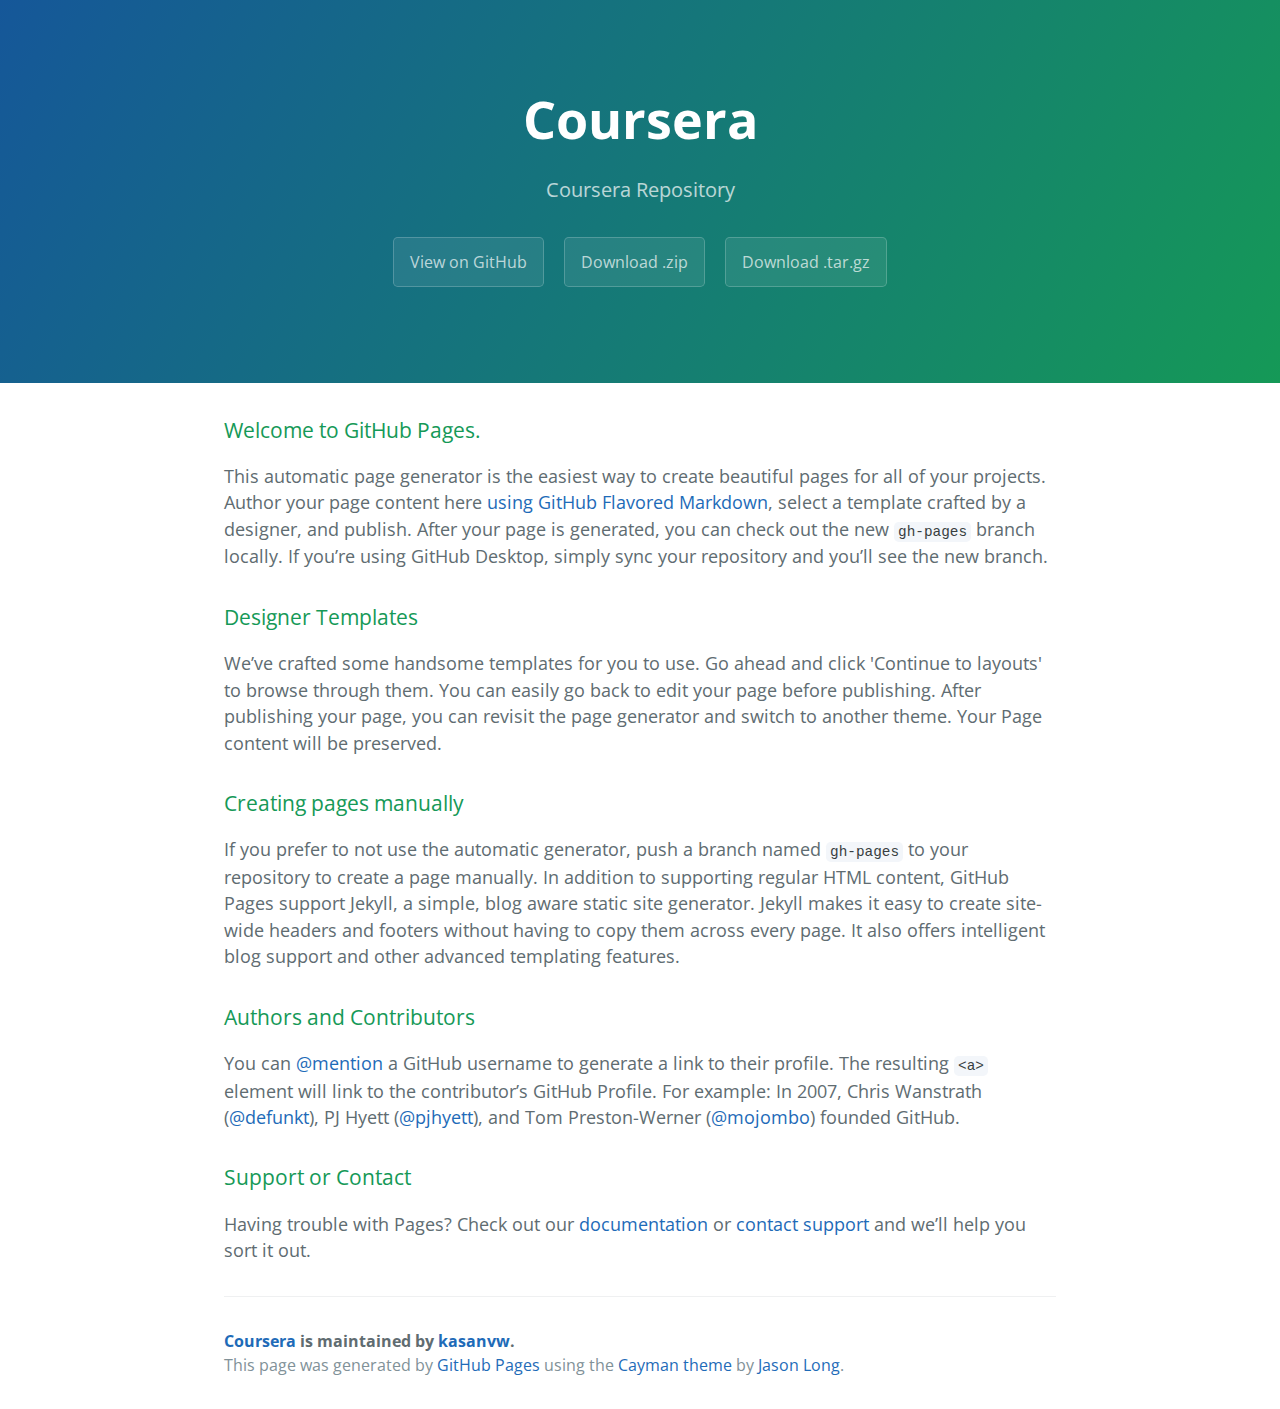
<file: index.html>
<!DOCTYPE html>
<html lang="en-us">
  <head>
    <meta charset="UTF-8">
    <title>Coursera by kasanvw</title>
    <meta name="viewport" content="width=device-width, initial-scale=1">
    <link rel="stylesheet" type="text/css" href="stylesheets/normalize.css" media="screen">
    <link href='https://fonts.googleapis.com/css?family=Open+Sans:400,700' rel='stylesheet' type='text/css'>
    <link rel="stylesheet" type="text/css" href="stylesheets/stylesheet.css" media="screen">
    <link rel="stylesheet" type="text/css" href="stylesheets/github-light.css" media="screen">
  </head>
  <body>
    <section class="page-header">
      <h1 class="project-name">Coursera</h1>
      <h2 class="project-tagline">Coursera Repository</h2>
      <a href="https://github.com/kasanvw/coursera" class="btn">View on GitHub</a>
      <a href="https://github.com/kasanvw/coursera/zipball/master" class="btn">Download .zip</a>
      <a href="https://github.com/kasanvw/coursera/tarball/master" class="btn">Download .tar.gz</a>
    </section>

    <section class="main-content">
      <h3>
<a id="welcome-to-github-pages" class="anchor" href="#welcome-to-github-pages" aria-hidden="true"><span aria-hidden="true" class="octicon octicon-link"></span></a>Welcome to GitHub Pages.</h3>

<p>This automatic page generator is the easiest way to create beautiful pages for all of your projects. Author your page content here <a href="https://guides.github.com/features/mastering-markdown/">using GitHub Flavored Markdown</a>, select a template crafted by a designer, and publish. After your page is generated, you can check out the new <code>gh-pages</code> branch locally. If you’re using GitHub Desktop, simply sync your repository and you’ll see the new branch.</p>

<h3>
<a id="designer-templates" class="anchor" href="#designer-templates" aria-hidden="true"><span aria-hidden="true" class="octicon octicon-link"></span></a>Designer Templates</h3>

<p>We’ve crafted some handsome templates for you to use. Go ahead and click 'Continue to layouts' to browse through them. You can easily go back to edit your page before publishing. After publishing your page, you can revisit the page generator and switch to another theme. Your Page content will be preserved.</p>

<h3>
<a id="creating-pages-manually" class="anchor" href="#creating-pages-manually" aria-hidden="true"><span aria-hidden="true" class="octicon octicon-link"></span></a>Creating pages manually</h3>

<p>If you prefer to not use the automatic generator, push a branch named <code>gh-pages</code> to your repository to create a page manually. In addition to supporting regular HTML content, GitHub Pages support Jekyll, a simple, blog aware static site generator. Jekyll makes it easy to create site-wide headers and footers without having to copy them across every page. It also offers intelligent blog support and other advanced templating features.</p>

<h3>
<a id="authors-and-contributors" class="anchor" href="#authors-and-contributors" aria-hidden="true"><span aria-hidden="true" class="octicon octicon-link"></span></a>Authors and Contributors</h3>

<p>You can <a href="https://help.github.com/articles/basic-writing-and-formatting-syntax/#mentioning-users-and-teams" class="user-mention">@mention</a> a GitHub username to generate a link to their profile. The resulting <code>&lt;a&gt;</code> element will link to the contributor’s GitHub Profile. For example: In 2007, Chris Wanstrath (<a href="https://github.com/defunkt" class="user-mention">@defunkt</a>), PJ Hyett (<a href="https://github.com/pjhyett" class="user-mention">@pjhyett</a>), and Tom Preston-Werner (<a href="https://github.com/mojombo" class="user-mention">@mojombo</a>) founded GitHub.</p>

<h3>
<a id="support-or-contact" class="anchor" href="#support-or-contact" aria-hidden="true"><span aria-hidden="true" class="octicon octicon-link"></span></a>Support or Contact</h3>

<p>Having trouble with Pages? Check out our <a href="https://help.github.com/pages">documentation</a> or <a href="https://github.com/contact">contact support</a> and we’ll help you sort it out.</p>

      <footer class="site-footer">
        <span class="site-footer-owner"><a href="https://github.com/kasanvw/coursera">Coursera</a> is maintained by <a href="https://github.com/kasanvw">kasanvw</a>.</span>

        <span class="site-footer-credits">This page was generated by <a href="https://pages.github.com">GitHub Pages</a> using the <a href="https://github.com/jasonlong/cayman-theme">Cayman theme</a> by <a href="https://twitter.com/jasonlong">Jason Long</a>.</span>
      </footer>

    </section>

  
  </body>
</html>
</file>
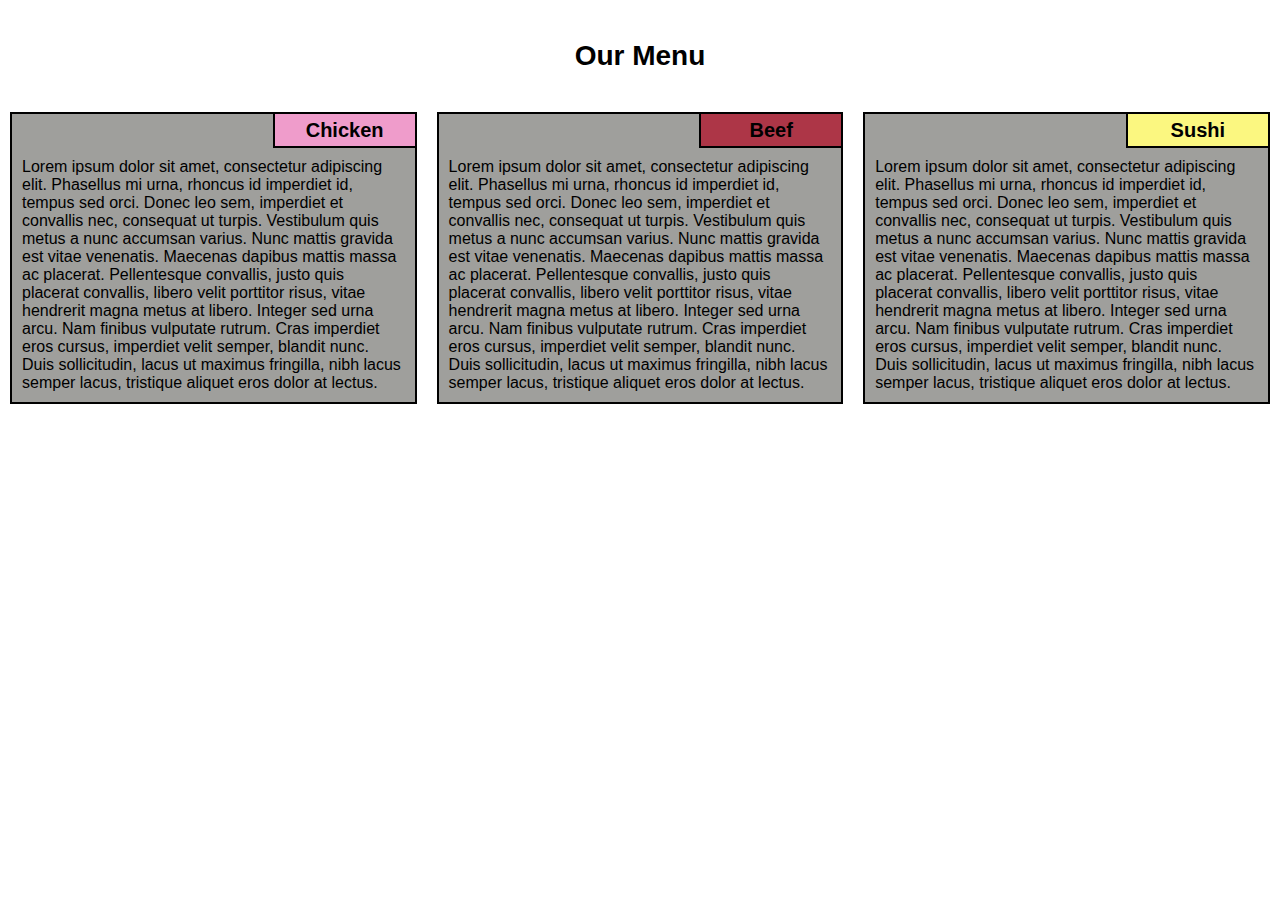
<file: module2-solution/index.html>
<!DOCTYPE html>
<html>
<!-- Assignment Solution for Module 2 -->
<!-- Written By Paul Ruddock -->

<head>
    <meta charset="UTF-8">
    <meta name="viewport" content="width=device-width, initial-scale=1">
    <link rel="stylesheet" href="css/style.css">
    <title>Assignment Solution for Module 2</title>
</head>

<body>
    <h1>Our Menu</h1>
    <div class="row">
        <div class="col-lg-4 col-md-6">
            <div class="menu-section">
                <h3 class="chicken">Chicken</h3>
                <p class="clear">Lorem ipsum dolor sit amet, consectetur adipiscing elit. Phasellus mi urna, rhoncus id imperdiet id, tempus sed orci. Donec leo sem, imperdiet et convallis nec, consequat ut turpis. Vestibulum quis metus a nunc accumsan varius. Nunc mattis gravida est vitae venenatis. Maecenas dapibus mattis massa ac placerat. Pellentesque convallis, justo quis placerat convallis, libero velit porttitor risus, vitae hendrerit magna metus at libero. Integer sed urna arcu. Nam finibus vulputate rutrum. Cras imperdiet eros cursus, imperdiet velit semper, blandit nunc. Duis sollicitudin, lacus ut maximus fringilla, nibh lacus semper lacus, tristique aliquet eros dolor at lectus.</p>
            </div>
        </div>
        <div class="col-lg-4 col-md-6">
            <div class="menu-section">
                <h3 class="beef">Beef</h3>
                <p class="clear">Lorem ipsum dolor sit amet, consectetur adipiscing elit. Phasellus mi urna, rhoncus id imperdiet id, tempus sed orci. Donec leo sem, imperdiet et convallis nec, consequat ut turpis. Vestibulum quis metus a nunc accumsan varius. Nunc mattis gravida est vitae venenatis. Maecenas dapibus mattis massa ac placerat. Pellentesque convallis, justo quis placerat convallis, libero velit porttitor risus, vitae hendrerit magna metus at libero. Integer sed urna arcu. Nam finibus vulputate rutrum. Cras imperdiet eros cursus, imperdiet velit semper, blandit nunc. Duis sollicitudin, lacus ut maximus fringilla, nibh lacus semper lacus, tristique aliquet eros dolor at lectus.</p>
            </div>
        </div>
        <div class="col-lg-4 col-md-12">
            <div class="menu-section">
                <h3 class="sushi">Sushi</h3>
                <p class="clear">Lorem ipsum dolor sit amet, consectetur adipiscing elit. Phasellus mi urna, rhoncus id imperdiet id, tempus sed orci. Donec leo sem, imperdiet et convallis nec, consequat ut turpis. Vestibulum quis metus a nunc accumsan varius. Nunc mattis gravida est vitae venenatis. Maecenas dapibus mattis massa ac placerat. Pellentesque convallis, justo quis placerat convallis, libero velit porttitor risus, vitae hendrerit magna metus at libero. Integer sed urna arcu. Nam finibus vulputate rutrum. Cras imperdiet eros cursus, imperdiet velit semper, blandit nunc. Duis sollicitudin, lacus ut maximus fringilla, nibh lacus semper lacus, tristique aliquet eros dolor at lectus.</p>
            </div>
        </div>
    </div>

</html>
</file>
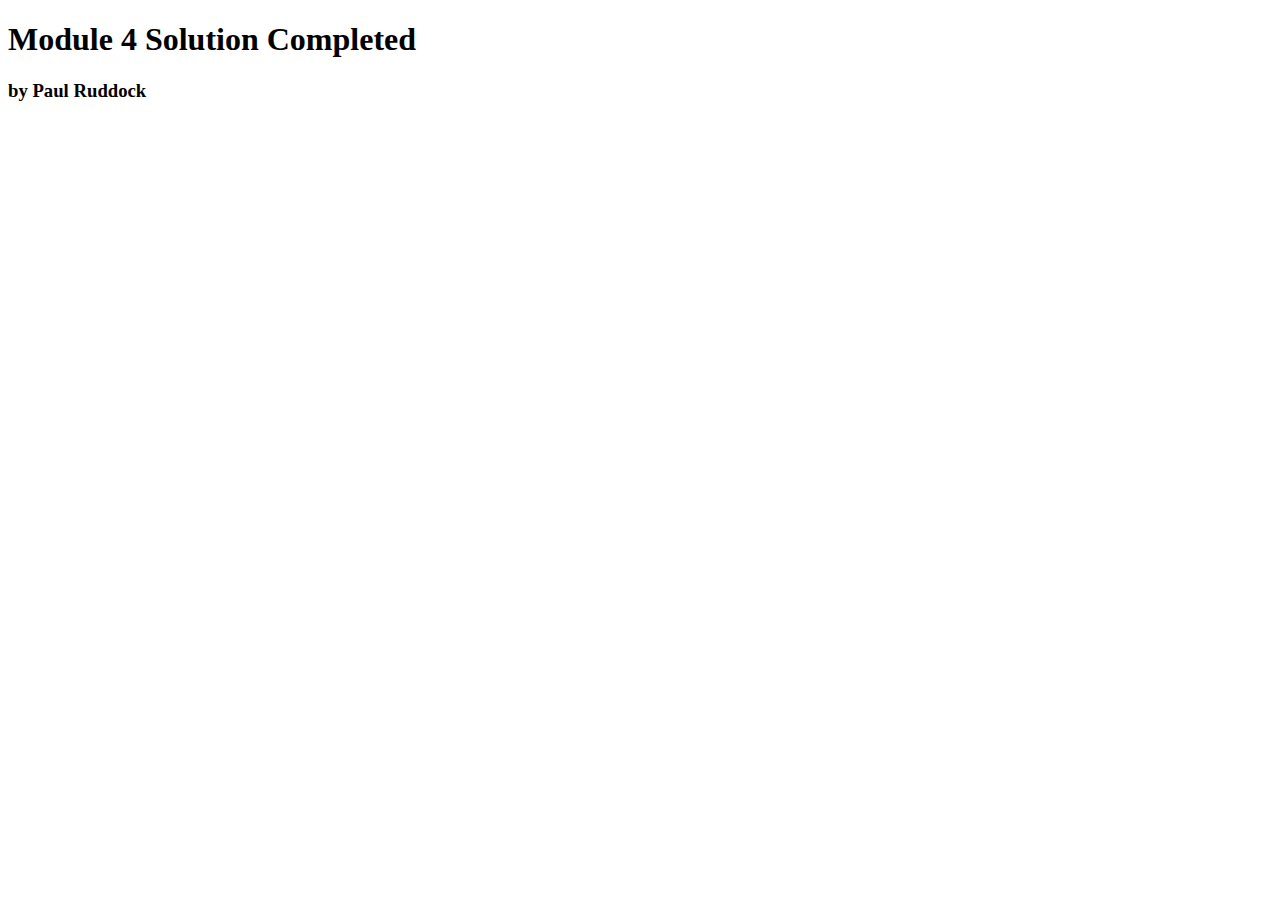
<file: module4-solution/index.html>
<!DOCTYPE html>
<html>
<head>
  <meta charset="utf-8">
  <title>Module 4 Solution Completed</title>
  <script>
    var names = []; // DO NOT REMOVE
  </script>
  <script src="js/SpeakHello.js"></script>
  <script src="js/SpeakGoodBye.js"></script>
  <script src="js/script.js"></script>
</head>
<body>
  <h1>Module 4 Solution Completed</h1>
  <h3>by Paul Ruddock</h3>
</body>
</html>
</file>
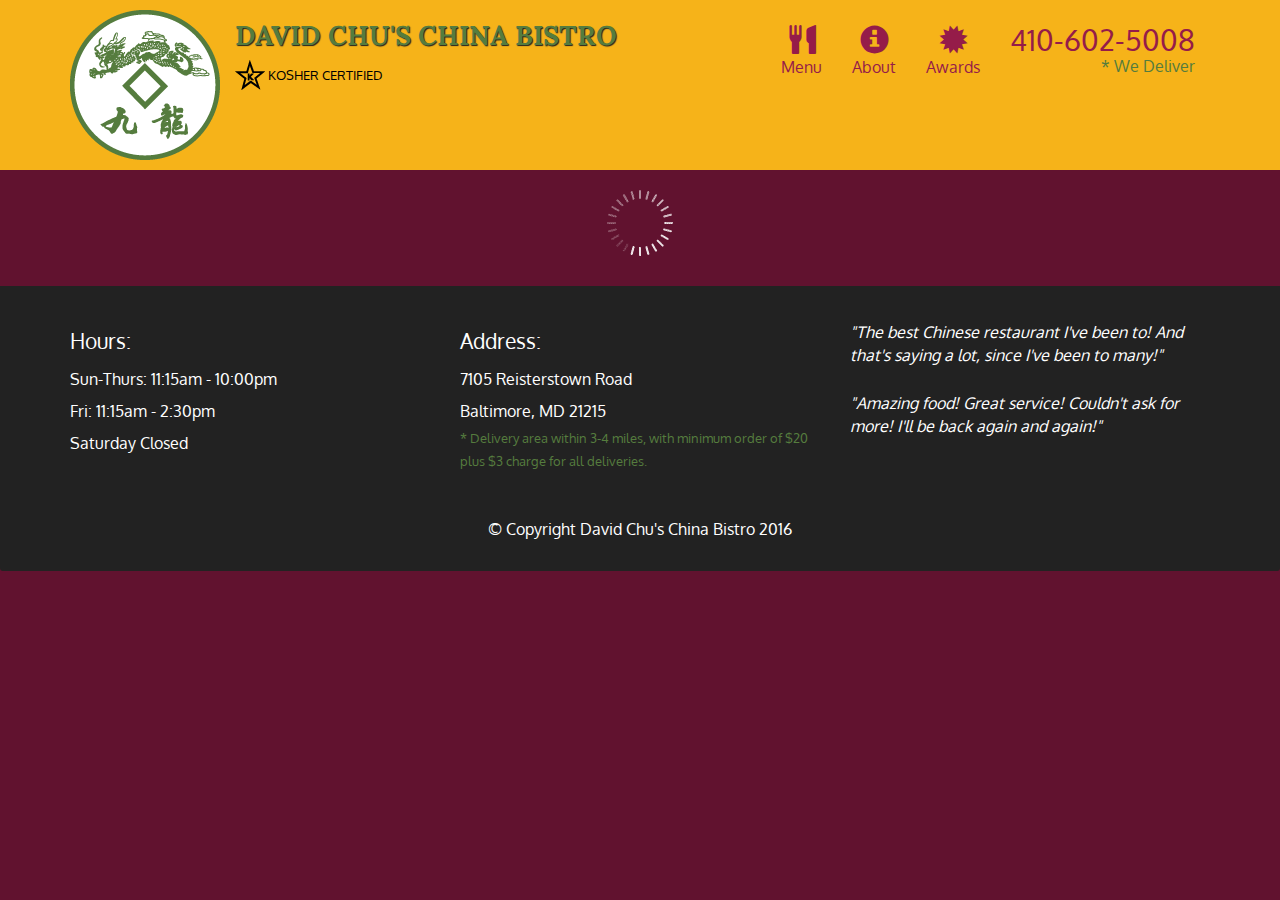
<file: module5-solution/index.html>
<!doctype html>
<html lang="en">
  <head>
    <meta charset="utf-8">
    <meta http-equiv="X-UA-Compatible" content="IE=edge">
    <meta name="viewport" content="width=device-width, initial-scale=1">
    <title>David Chu's China Bistro</title>
    <link rel="stylesheet" href="css/bootstrap.min.css">
    <link rel="stylesheet" href="css/styles.css">
    <link href='https://fonts.googleapis.com/css?family=Oxygen:400,300,700' rel='stylesheet' type='text/css'>
    <link href='https://fonts.googleapis.com/css?family=Lora' rel='stylesheet' type='text/css'>
  </head>
<body>
  <header>
    <nav id="header-nav" class="navbar navbar-default">
      <div class="container">
        <div class="navbar-header">
          <a href="index.html" class="pull-left visible-md visible-lg">
            <div id="logo-img" alt="Logo image"></div>
          </a>

          <div class="navbar-brand">
            <a href="index.html"><h1>David Chu's China Bistro</h1></a>
            <p>
              <img src="images/star-k-logo.png" alt="Kosher certification">
              <span>Kosher Certified</span>
            </p>
          </div>

          <button id="navbarToggle" type="button" class="navbar-toggle collapsed" data-toggle="collapse" data-target="#collapsable-nav" aria-expanded="false">
            <span class="sr-only">Toggle navigation</span>
            <span class="icon-bar"></span>
            <span class="icon-bar"></span>
            <span class="icon-bar"></span>
          </button>
        </div>
        
        <div id="collapsable-nav" class="collapse navbar-collapse">
           <ul id="nav-list" class="nav navbar-nav navbar-right">
            <li id="navHomeButton" class="visible-xs active">
              <a href="index.html">
                <span class="glyphicon glyphicon-home"></span> Home</a>
            </li>
            <li id="navMenuButton">
              <a href="#" onclick="$dc.loadMenuCategories();">
                <span class="glyphicon glyphicon-cutlery"></span><br class="hidden-xs"> Menu</a>
            </li>
            <li>
              <a href="#">
                <span class="glyphicon glyphicon-info-sign"></span><br class="hidden-xs"> About</a>
            </li>
            <li>
              <a href="#">
                <span class="glyphicon glyphicon-certificate"></span><br class="hidden-xs"> Awards</a>
            </li>
            <li id="phone" class="hidden-xs">
              <a href="tel:410-602-5008">
                <span>410-602-5008</span></a><div>* We Deliver</div>
            </li>
          </ul><!-- #nav-list -->
        </div><!-- .collapse .navbar-collapse -->
      </div><!-- .container -->
    </nav><!-- #header-nav -->
  </header>

  <div id="call-btn" class="visible-xs">
    <a class="btn" href="tel:410-602-5008">
    <span class="glyphicon glyphicon-earphone"></span>
    410-602-5008
    </a>
  </div>
  <div id="xs-deliver" class="text-center visible-xs">* We Deliver</div>

  <div id="main-content" class="container"></div>

  <footer class="panel-footer">
    <div class="container">
      <div class="row">
        <section id="hours" class="col-sm-4">
          <span>Hours:</span><br>
          Sun-Thurs: 11:15am - 10:00pm<br>
          Fri: 11:15am - 2:30pm<br>
          Saturday Closed
          <hr class="visible-xs">
        </section>
        <section id="address" class="col-sm-4">
          <span>Address:</span><br>
          7105 Reisterstown Road<br>
          Baltimore, MD 21215
          <p>* Delivery area within 3-4 miles, with minimum order of $20 plus $3 charge for all deliveries.</p>
          <hr class="visible-xs">
        </section>
        <section id="testimonials" class="col-sm-4">
          <p>"The best Chinese restaurant I've been to! And that's saying a lot, since I've been to many!"</p>
          <p>"Amazing food! Great service! Couldn't ask for more! I'll be back again and again!"</p>
        </section>
      </div>
      <div class="text-center">&copy; Copyright David Chu's China Bistro 2016</div>
    </div>
  </footer>

  <!-- jQuery (Bootstrap JS plugins depend on it) -->
  <script src="js/jquery-2.1.4.min.js"></script>
  <script src="js/bootstrap.min.js"></script>
  <script src="js/ajax-utils.js"></script>
  <script src="js/script.js"></script>
</body>
</html>
</file>
<file: stylesheets/stylesheet.css>
* {
  box-sizing: border-box; }

body {
  padding: 0;
  margin: 0;
  font-family: "Open Sans", "Helvetica Neue", Helvetica, Arial, sans-serif;
  font-size: 16px;
  line-height: 1.5;
  color: #606c71; }

a {
  color: #1e6bb8;
  text-decoration: none; }
  a:hover {
    text-decoration: underline; }

.btn {
  display: inline-block;
  margin-bottom: 1rem;
  color: rgba(255, 255, 255, 0.7);
  background-color: rgba(255, 255, 255, 0.08);
  border-color: rgba(255, 255, 255, 0.2);
  border-style: solid;
  border-width: 1px;
  border-radius: 0.3rem;
  transition: color 0.2s, background-color 0.2s, border-color 0.2s; }
  .btn + .btn {
    margin-left: 1rem; }

.btn:hover {
  color: rgba(255, 255, 255, 0.8);
  text-decoration: none;
  background-color: rgba(255, 255, 255, 0.2);
  border-color: rgba(255, 255, 255, 0.3); }

@media screen and (min-width: 64em) {
  .btn {
    padding: 0.75rem 1rem; } }

@media screen and (min-width: 42em) and (max-width: 64em) {
  .btn {
    padding: 0.6rem 0.9rem;
    font-size: 0.9rem; } }

@media screen and (max-width: 42em) {
  .btn {
    display: block;
    width: 100%;
    padding: 0.75rem;
    font-size: 0.9rem; }
    .btn + .btn {
      margin-top: 1rem;
      margin-left: 0; } }

.page-header {
  color: #fff;
  text-align: center;
  background-color: #159957;
  background-image: linear-gradient(120deg, #155799, #159957); }

@media screen and (min-width: 64em) {
  .page-header {
    padding: 5rem 6rem; } }

@media screen and (min-width: 42em) and (max-width: 64em) {
  .page-header {
    padding: 3rem 4rem; } }

@media screen and (max-width: 42em) {
  .page-header {
    padding: 2rem 1rem; } }

.project-name {
  margin-top: 0;
  margin-bottom: 0.1rem; }

@media screen and (min-width: 64em) {
  .project-name {
    font-size: 3.25rem; } }

@media screen and (min-width: 42em) and (max-width: 64em) {
  .project-name {
    font-size: 2.25rem; } }

@media screen and (max-width: 42em) {
  .project-name {
    font-size: 1.75rem; } }

.project-tagline {
  margin-bottom: 2rem;
  font-weight: normal;
  opacity: 0.7; }

@media screen and (min-width: 64em) {
  .project-tagline {
    font-size: 1.25rem; } }

@media screen and (min-width: 42em) and (max-width: 64em) {
  .project-tagline {
    font-size: 1.15rem; } }

@media screen and (max-width: 42em) {
  .project-tagline {
    font-size: 1rem; } }

.main-content :first-child {
  margin-top: 0; }
.main-content img {
  max-width: 100%; }
.main-content h1, .main-content h2, .main-content h3, .main-content h4, .main-content h5, .main-content h6 {
  margin-top: 2rem;
  margin-bottom: 1rem;
  font-weight: normal;
  color: #159957; }
.main-content p {
  margin-bottom: 1em; }
.main-content code {
  padding: 2px 4px;
  font-family: Consolas, "Liberation Mono", Menlo, Courier, monospace;
  font-size: 0.9rem;
  color: #383e41;
  background-color: #f3f6fa;
  border-radius: 0.3rem; }
.main-content pre {
  padding: 0.8rem;
  margin-top: 0;
  margin-bottom: 1rem;
  font: 1rem Consolas, "Liberation Mono", Menlo, Courier, monospace;
  color: #567482;
  word-wrap: normal;
  background-color: #f3f6fa;
  border: solid 1px #dce6f0;
  border-radius: 0.3rem; }
  .main-content pre > code {
    padding: 0;
    margin: 0;
    font-size: 0.9rem;
    color: #567482;
    word-break: normal;
    white-space: pre;
    background: transparent;
    border: 0; }
.main-content .highlight {
  margin-bottom: 1rem; }
  .main-content .highlight pre {
    margin-bottom: 0;
    word-break: normal; }
.main-content .highlight pre, .main-content pre {
  padding: 0.8rem;
  overflow: auto;
  font-size: 0.9rem;
  line-height: 1.45;
  border-radius: 0.3rem; }
.main-content pre code, .main-content pre tt {
  display: inline;
  max-width: initial;
  padding: 0;
  margin: 0;
  overflow: initial;
  line-height: inherit;
  word-wrap: normal;
  background-color: transparent;
  border: 0; }
  .main-content pre code:before, .main-content pre code:after, .main-content pre tt:before, .main-content pre tt:after {
    content: normal; }
.main-content ul, .main-content ol {
  margin-top: 0; }
.main-content blockquote {
  padding: 0 1rem;
  margin-left: 0;
  color: #819198;
  border-left: 0.3rem solid #dce6f0; }
  .main-content blockquote > :first-child {
    margin-top: 0; }
  .main-content blockquote > :last-child {
    margin-bottom: 0; }
.main-content table {
  display: block;
  width: 100%;
  overflow: auto;
  word-break: normal;
  word-break: keep-all; }
  .main-content table th {
    font-weight: bold; }
  .main-content table th, .main-content table td {
    padding: 0.5rem 1rem;
    border: 1px solid #e9ebec; }
.main-content dl {
  padding: 0; }
  .main-content dl dt {
    padding: 0;
    margin-top: 1rem;
    font-size: 1rem;
    font-weight: bold; }
  .main-content dl dd {
    padding: 0;
    margin-bottom: 1rem; }
.main-content hr {
  height: 2px;
  padding: 0;
  margin: 1rem 0;
  background-color: #eff0f1;
  border: 0; }

@media screen and (min-width: 64em) {
  .main-content {
    max-width: 64rem;
    padding: 2rem 6rem;
    margin: 0 auto;
    font-size: 1.1rem; } }

@media screen and (min-width: 42em) and (max-width: 64em) {
  .main-content {
    padding: 2rem 4rem;
    font-size: 1.1rem; } }

@media screen and (max-width: 42em) {
  .main-content {
    padding: 2rem 1rem;
    font-size: 1rem; } }

.site-footer {
  padding-top: 2rem;
  margin-top: 2rem;
  border-top: solid 1px #eff0f1; }

.site-footer-owner {
  display: block;
  font-weight: bold; }

.site-footer-credits {
  color: #819198; }

@media screen and (min-width: 64em) {
  .site-footer {
    font-size: 1rem; } }

@media screen and (min-width: 42em) and (max-width: 64em) {
  .site-footer {
    font-size: 1rem; } }

@media screen and (max-width: 42em) {
  .site-footer {
    font-size: 0.9rem; } }
</file>
<file: stylesheets/github-light.css>
/*
The MIT License (MIT)

Copyright (c) 2016 GitHub, Inc.

Permission is hereby granted, free of charge, to any person obtaining a copy
of this software and associated documentation files (the "Software"), to deal
in the Software without restriction, including without limitation the rights
to use, copy, modify, merge, publish, distribute, sublicense, and/or sell
copies of the Software, and to permit persons to whom the Software is
furnished to do so, subject to the following conditions:

The above copyright notice and this permission notice shall be included in all
copies or substantial portions of the Software.

THE SOFTWARE IS PROVIDED "AS IS", WITHOUT WARRANTY OF ANY KIND, EXPRESS OR
IMPLIED, INCLUDING BUT NOT LIMITED TO THE WARRANTIES OF MERCHANTABILITY,
FITNESS FOR A PARTICULAR PURPOSE AND NONINFRINGEMENT. IN NO EVENT SHALL THE
AUTHORS OR COPYRIGHT HOLDERS BE LIABLE FOR ANY CLAIM, DAMAGES OR OTHER
LIABILITY, WHETHER IN AN ACTION OF CONTRACT, TORT OR OTHERWISE, ARISING FROM,
OUT OF OR IN CONNECTION WITH THE SOFTWARE OR THE USE OR OTHER DEALINGS IN THE
SOFTWARE.

*/

.pl-c /* comment */ {
  color: #969896;
}

.pl-c1 /* constant, variable.other.constant, support, meta.property-name, support.constant, support.variable, meta.module-reference, markup.raw, meta.diff.header */,
.pl-s .pl-v /* string variable */ {
  color: #0086b3;
}

.pl-e /* entity */,
.pl-en /* entity.name */ {
  color: #795da3;
}

.pl-smi /* variable.parameter.function, storage.modifier.package, storage.modifier.import, storage.type.java, variable.other */,
.pl-s .pl-s1 /* string source */ {
  color: #333;
}

.pl-ent /* entity.name.tag */ {
  color: #63a35c;
}

.pl-k /* keyword, storage, storage.type */ {
  color: #a71d5d;
}

.pl-s /* string */,
.pl-pds /* punctuation.definition.string, string.regexp.character-class */,
.pl-s .pl-pse .pl-s1 /* string punctuation.section.embedded source */,
.pl-sr /* string.regexp */,
.pl-sr .pl-cce /* string.regexp constant.character.escape */,
.pl-sr .pl-sre /* string.regexp source.ruby.embedded */,
.pl-sr .pl-sra /* string.regexp string.regexp.arbitrary-repitition */ {
  color: #183691;
}

.pl-v /* variable */ {
  color: #ed6a43;
}

.pl-id /* invalid.deprecated */ {
  color: #b52a1d;
}

.pl-ii /* invalid.illegal */ {
  color: #f8f8f8;
  background-color: #b52a1d;
}

.pl-sr .pl-cce /* string.regexp constant.character.escape */ {
  font-weight: bold;
  color: #63a35c;
}

.pl-ml /* markup.list */ {
  color: #693a17;
}

.pl-mh /* markup.heading */,
.pl-mh .pl-en /* markup.heading entity.name */,
.pl-ms /* meta.separator */ {
  font-weight: bold;
  color: #1d3e81;
}

.pl-mq /* markup.quote */ {
  color: #008080;
}

.pl-mi /* markup.italic */ {
  font-style: italic;
  color: #333;
}

.pl-mb /* markup.bold */ {
  font-weight: bold;
  color: #333;
}

.pl-md /* markup.deleted, meta.diff.header.from-file */ {
  color: #bd2c00;
  background-color: #ffecec;
}

.pl-mi1 /* markup.inserted, meta.diff.header.to-file */ {
  color: #55a532;
  background-color: #eaffea;
}

.pl-mdr /* meta.diff.range */ {
  font-weight: bold;
  color: #795da3;
}

.pl-mo /* meta.output */ {
  color: #1d3e81;
}
</file>
<file: module2-solution/css/style.css>
/* 
    Assignment Solution for Module 2
    Written By Paul Ruddock
*/


/********** Base styles **********/

* {
    box-sizing: border-box;
    margin: 0;
    font-family: helvetica;
    font-size: 1em;
}

h1 {
    margin-top: 40px;
    margin-bottom: 30px;
    text-align: center;
    font-size: 1.75em;
}

h3 {
    margin-top: -2px;
    margin-right: -2px;
    height: 36px;
    width: 144px;
    border: 2px solid black;
    text-align: center;
    padding: 5px;
    float: right;
    font-size: 1.25em;
}

h3.chicken {
    background-color: #EF9CCB;
}

h3.beef {
    background-color: #AD3647;
}

h3.sushi {
    background-color: #FBF780;
}

div.menu-section {
    min-height: 200px;
    background-color: #9F9F9C;
    border: 2px solid black;
    margin-left: 10px;
    margin-top: 10px;
    margin-right: 10px;
    margin-bottom: 10px;
}

p {
    padding: 10px;
    overflow: hidden;
}


/* Simple Responsive Framework. */

.row {
    width: 100%;
}

.clear {
    clear: right;
}


/********** Large devices only **********/

@media (min-width: 992px) {
    .col-lg-1,
    .col-lg-2,
    .col-lg-3,
    .col-lg-4,
    .col-lg-5,
    .col-lg-6,
    .col-lg-7,
    .col-lg-8,
    .col-lg-9,
    .col-lg-10,
    .col-lg-11,
    .col-lg-12 {
        float: left;
    }
    .col-lg-1 {
        width: 8.33%;
    }
    .col-lg-2 {
        width: 16.66%;
    }
    .col-lg-3 {
        width: 25%;
    }
    .col-lg-4 {
        width: 33.33%;
    }
    .col-lg-5 {
        width: 41.66%;
    }
    .col-lg-6 {
        width: 50%;
    }
    .col-lg-7 {
        width: 58.33%;
    }
    .col-lg-8 {
        width: 66.66%;
    }
    .col-lg-9 {
        width: 74.99%;
    }
    .col-lg-10 {
        width: 83.33%;
    }
    .col-lg-11 {
        width: 91.66%;
    }
    .col-lg-12 {
        width: 100%;
    }
}


/********** Medium devices only **********/

@media (min-width: 768px) and (max-width: 991px) {
    .col-md-1,
    .col-md-2,
    .col-md-3,
    .col-md-4,
    .col-md-5,
    .col-md-6,
    .col-md-7,
    .col-md-8,
    .col-md-9,
    .col-md-10,
    .col-md-11,
    .col-md-12 {
        float: left;
    }
    .col-md-1 {
        width: 8.33%;
    }
    .col-md-2 {
        width: 16.66%;
    }
    .col-md-3 {
        width: 25%;
    }
    .col-md-4 {
        width: 33.33%;
    }
    .col-md-5 {
        width: 41.66%;
    }
    .col-md-6 {
        width: 50%;
    }
    .col-md-7 {
        width: 58.33%;
    }
    .col-md-8 {
        width: 66.66%;
    }
    .col-md-9 {
        width: 74.99%;
    }
    .col-md-10 {
        width: 83.33%;
    }
    .col-md-11 {
        width: 91.66%;
    }
    .col-md-12 {
        width: 100%;
    }
}
</file>
<file: module5-solution/css/styles.css>
body {
  font-size: 16px;
  color: #fff;
  background-color: #61122f;
  font-family: 'Oxygen', sans-serif;
}

/** HEADER **/
#header-nav {
  background-color: #f6b319;
  border-radius: 0;
  border: 0;
}

#logo-img {
  background: url('../images/restaurant-logo_large.png') no-repeat;
  width: 150px;
  height: 150px;
  margin: 10px 15px 10px 0;
}

.navbar-brand {
  padding-top: 25px;
}
.navbar-brand h1 { /* Restaurant name */
  font-family: 'Lora', serif;
  color: #557c3e;
  font-size: 1.5em;
  text-transform: uppercase;
  font-weight: bold;
  text-shadow: 1px 1px 1px #222;
  margin-top: 0;
  margin-bottom: 0;
  line-height: .75;
}
.navbar-brand a:hover, .navbar-brand a:focus {
  text-decoration: none;
}
.navbar-brand p { /* Kosher cert */
  color: #000;
  text-transform: uppercase;
  font-size: .7em;
  margin-top: 15px;
}
.navbar-brand p span { /* Star-K */
  vertical-align: middle;
}

#nav-list {
  margin-top: 10px;
}
#nav-list a {
  color: #951C49;
  text-align: center;
}
#nav-list a:hover {
  background: #E7E7E7;
}
#nav-list a span {
  font-size: 1.8em;
}

#phone {
  margin-top: 5px;
}
#phone a { /* Phone number */
  text-align: right;
  padding-bottom: 0;
}
#phone div { /* We Deliver */
  color: #557c3e;
  text-align: right;
  padding-right: 15px;
}

.navbar-header button.navbar-toggle, .navbar-header .icon-bar {
  border: 1px solid #61122f;
}
.navbar-header button.navbar-toggle {
  clear: both;
  margin-top: -30px;
}
/* END HEADER */

/* FOOTER */
.panel-footer {
  margin-top: 30px;
  padding-top: 35px;
  padding-bottom: 30px;
  background-color: #222;
  border-top: 0;
}
.panel-footer div.row {
  margin-bottom: 35px;
}
#hours, #address {
  line-height: 2;
}
#hours > span, #address > span {
  font-size: 1.3em;
}
#address p {
  color: #557c3e;
  font-size: .8em;
  line-height: 1.8;
}
#testimonials {
  font-style: italic;
}
#testimonials p:nth-child(2) {
  margin-top: 25px;
}
/* END FOOTER */



/* HOME PAGE */
.container .jumbotron {
  box-shadow: 0 0 50px #3F0C1F;
  border: 2px solid #3F0C1F;
}

#menu-tile, #specials-tile, #map-tile {
  height: 250px;
  width: 100%;
  margin-bottom: 15px;
  position: relative;
  border: 2px solid #3F0C1F;
  overflow: hidden;
}
#menu-tile:hover, #specials-tile:hover, #map-tile:hover {
  box-shadow: 0 1px 5px 1px #cccccc;
}
#menu-tile {
  background: url('../images/menu-tile.jpg') no-repeat;
  background-position: center;
}
#specials-tile {
  background: url('../images/specials-tile.jpg') no-repeat;
  background-position: center;
}
#menu-tile span, #specials-tile span, #map-tile span {
  position: absolute;
  bottom: 0;
  right: 0;
  width: 100%;
  text-align: center;
  font-size: 1.6em;
  text-transform: uppercase;
  background-color: #000;
  color: #fff;
  opacity: .8;
}
/* END HOME PAGE */

/* MENU CATEGORIES PAGE */
.category-tile { 
  position: relative;
  border: 2px solid #3F0C1F;
  overflow: hidden;
  width: 200px;
  height: 200px;
  margin: 0 auto 15px;
}
.category-tile span {
  position: absolute;
  bottom: 0;
  right: 0;
  width: 100%;
  text-align: center;
  font-size: 1.2em;
  text-transform: uppercase;
  background-color: #000;
  color: #fff;
  opacity: .8;
}
.category-tile:hover {
  box-shadow: 0 1px 5px 1px #cccccc;
}

#menu-categories-title + div {
  margin-bottom: 50px;
}
/* END MENU CATEGORIES PAGE */

/* SINGLE CATEGORY PAGE */
.menu-item-tile {
  margin-bottom: 25px;
}
.menu-item-tile hr {
  width: 80%;
}
.menu-item-tile .menu-item-price {
  font-size: 1.1em;
  text-align: right;
  margin-top: -15px;
  margin-right: -15px;
}
.menu-item-tile .menu-item-price span {
  font-size: .6em;
}
.menu-item-photo {
  position: relative;
  border: 2px solid #3F0C1F; 
  overflow: hidden;
  padding: 0;
  margin-right: -15px;
  margin-left: auto;
  margin-bottom: 20px;
  max-width: 250px;
}
.menu-item-photo div {
  position: absolute;
  bottom: 0;
  right: 0;
  width: 80px;
  background-color: #557c3e;
  text-align: center;
}
.menu-item-description {
  padding-right: 30px;
}
h3.menu-item-title {
  margin: 0 0 10px;
}
.menu-item-details {
  font-size: .9em;
  font-style: italic;
}
/* END SINGLE CATEGORY PAGE */


/********** Large devices only **********/
@media (min-width: 1200px) {
  .container .jumbotron {
    background: url('../images/jumbotron_1200.jpg') no-repeat;
    height: 675px;
  }
}

/********** Medium devices only **********/
@media (min-width: 992px) and (max-width: 1199px) {
  /* Header */
  #logo-img {
    background: url('../images/restaurant-logo_medium.png') no-repeat;
    width: 100px;
    height: 100px;
    margin: 5px 5px 5px 0;
  }
  /* End Header */

  /* Home Page */
  .container .jumbotron {
    background: url('../images/jumbotron_992.jpg') no-repeat;
    height: 558px;
  }
  /* End Home Page */
}

/********** Small devices only **********/
@media (min-width: 768px) and (max-width: 991px) {
  /* Home Page */
  .container .jumbotron {
    background: url('../images/jumbotron_768.jpg') no-repeat;
    height: 432px;
  }
  /* End Home Page */
}

/********** Extra small devices only **********/
@media (max-width: 767px) {
  /* Header */
  .navbar-brand {
    padding-top: 10px;
    height: 80px;
  }
  .navbar-brand h1 { /* Restaurant name */
    padding-top: 10px;
    font-size: 5vw; /* 1vw = 1% of viewport width */
  }
  .navbar-brand p { /* Kosher cert */
    font-size: .6em;
    margin-top: 12px;
  }
  .navbar-brand p img { /* Star-K */
    height: 20px;
  }

  #collapsable-nav a { /* Collapsed nav menu text */
    font-size: 1.2em;
  }
  #collapsable-nav a span { /* Collapsed nav menu glyph */
    font-size: 1em;
    margin-right: 5px;
  }

  #call-btn > a {
    font-size: 1.5em;
    display: block;
    margin: 0 20px;
    padding: 10px;
    border: 2px solid #fff;
    background-color: #f6b319;
    color: #951c49;
  }
  #xs-deliver {
    margin-top: 5px;
    font-size: .7em;
    letter-spacing: .1em;
    text-transform: uppercase;
  }
  /* End Header */

  /* Footer */
  .panel-footer section {
    margin-bottom: 30px;
    text-align: center;
  }
  .panel-footer section:nth-child(3) {
    margin-bottom: 0; /* margin already exists on the whole row */
  }
  .panel-footer section hr {
    width: 50%;
  }
  /* End Footer */

  /* Home Page */
  .container .jumbotron {
    margin-top: 30px;
    padding: 0;
  }
  #menu-tile, #specials-tile {
    width: 360px;
    margin: 0 auto 15px;
  }

  .menu-item-photo {
    margin-right: auto;
  }
  .menu-item-tile .menu-item-price {
    text-align: center;
  }
  .menu-item-description {
    text-align: center;;
  }
}


/********** Super extra small devices Only :-) (e.g., iPhone 4) **********/
@media (max-width: 479px) {
  /* Header */
  .navbar-brand h1 { /* Restaurant name */
    padding-top: 5px;
    font-size: 6vw;
  }
  /* End Header */
  
  /* Home page */
  #menu-tile, #specials-tile {
    width: 280px;
    margin: 0 auto 15px;
  }

  .col-xxs-12 {
    position: relative;
    min-height: 1px;
    padding-right: 15px;
    padding-left: 15px;
    float: left;
    width: 100%;
  }
}
</file>
